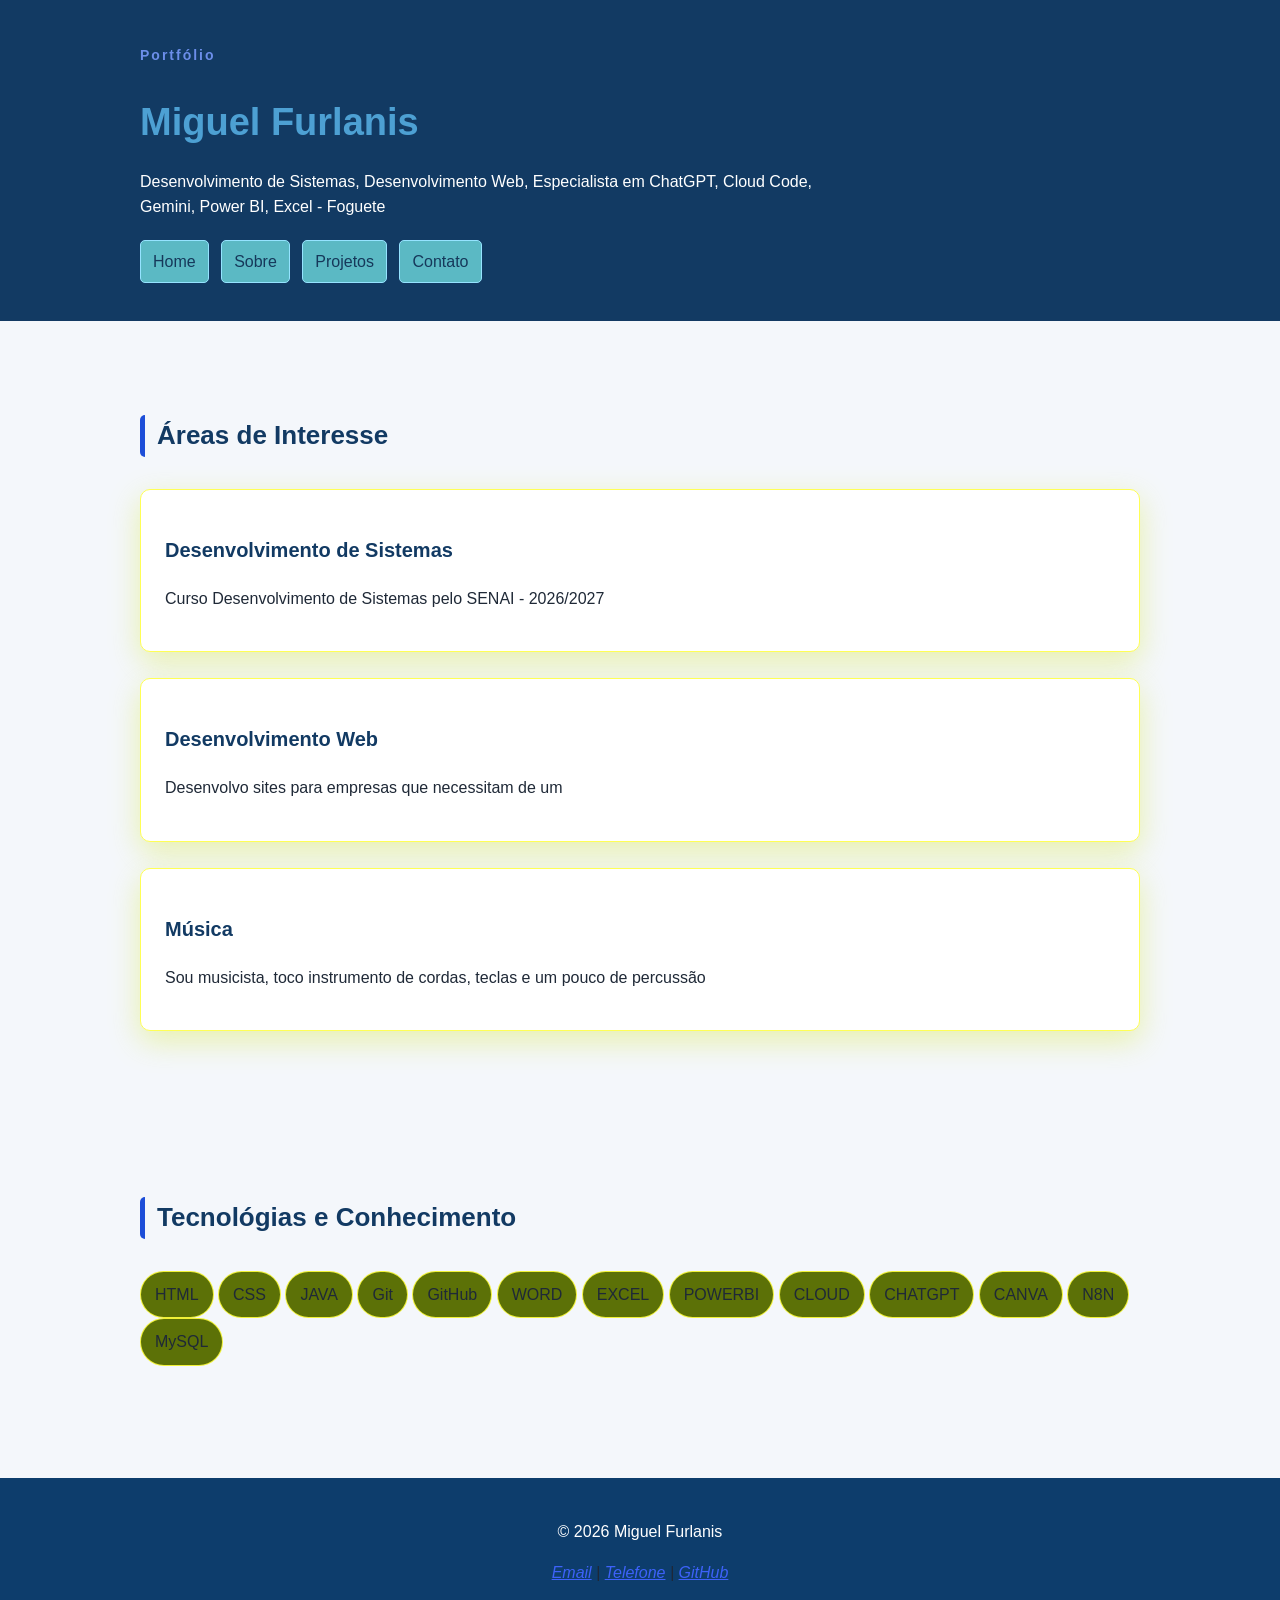
<file: index.html>
<!DOCTYPE html>
<html lang="pt-br">
<head>
    <meta charset="UTF-8">
    <meta name="viewport" content="width=device-width, initial-scale=1.0">
    <title>Miguel Furlanis | Portfólio</title>
    <link rel="stylesheet" href="./style/style.css">
</head>
<body>
    <header class="cabecalho">
        <div class="container">
            <p class="etiqueta">Portfólio</p>
            
            <h1>Miguel Furlanis</h1>

            <p class="subtitulo">
                 Desenvolvimento de Sistemas, Desenvolvimento Web, Especialista em ChatGPT, Cloud Code, Gemini, Power BI, Excel - Foguete
            </p>

            <nav class="menu-principal">
                <ul class="menu-lista">
                    <li><a class="menu-link" href="index.html">Home</a></li>
                    <li><a class="menu-link" href="./pages/sobre.html">Sobre</a></li>
                    <li><a class="menu-link" href="./pages/projetos.html">Projetos</a></li>
                    <li><a class="menu-link" href="./pages/contato.html">Contato</a></li>
                </ul>
            </nav>
        </div>
    </header>

    <main>
        <section class="secao">
            <div class="container">
                <h2 class="titulo-secao">Áreas de Interesse</h2>
                <div class="grade-cards">
                    <article class="card">
                        <h3>Desenvolvimento de Sistemas</h3>
                        <p>
                            Curso Desenvolvimento de Sistemas pelo SENAI - 2026/2027
                        </p>
                    </article>
                    <article class="card">
                        <h3>Desenvolvimento Web</h3>
                        <p>
                            Desenvolvo sites para empresas que necessitam de um
                        </p>
                    </article>
                    <article class="card">
                        <h3>Música</h3>
                        <p>
                            Sou musicista, toco instrumento de cordas, teclas e um pouco de percussão
                    </article>
                </div>
            </div>             
        </section>
        <section class="secao secao-abacate">
            <div class="container">
                <h2 class="titulo-secao">Tecnológias e Conhecimento</h2>
                <ul class="lista-tecnologias">
                    <li>HTML</li>
                    <li>CSS</li>
                    <li>JAVA</li>
                    <li>Git</li>
                    <li>GitHub</li>
                    <li>WORD</li>
                    <li>EXCEL</li>
                    <li>POWERBI</li>
                    <li>CLOUD</li>
                    <li>CHATGPT</li>
                    <li>CANVA</li>
                    <li>N8N</li>
                    <li>MySQL</li>
                </ul>
            </div>
        </section>
    </main>
    <footer class="rodape">
        <div class="container">
            <p>&copy; 2026 Miguel Furlanis</p>

            <address>
                <a href="mailto:miguel25voticoski@gmail.com">Email</a>
                <span> | </span>
                <a href="tel:+5515998570388">Telefone</a>
                <span> | </span>
                <a href="https://github.com/miguelfurlanisdev"target="_blank">GitHub</a>
            </address>
        </div>
    </footer>
</body>
</html>
</file>
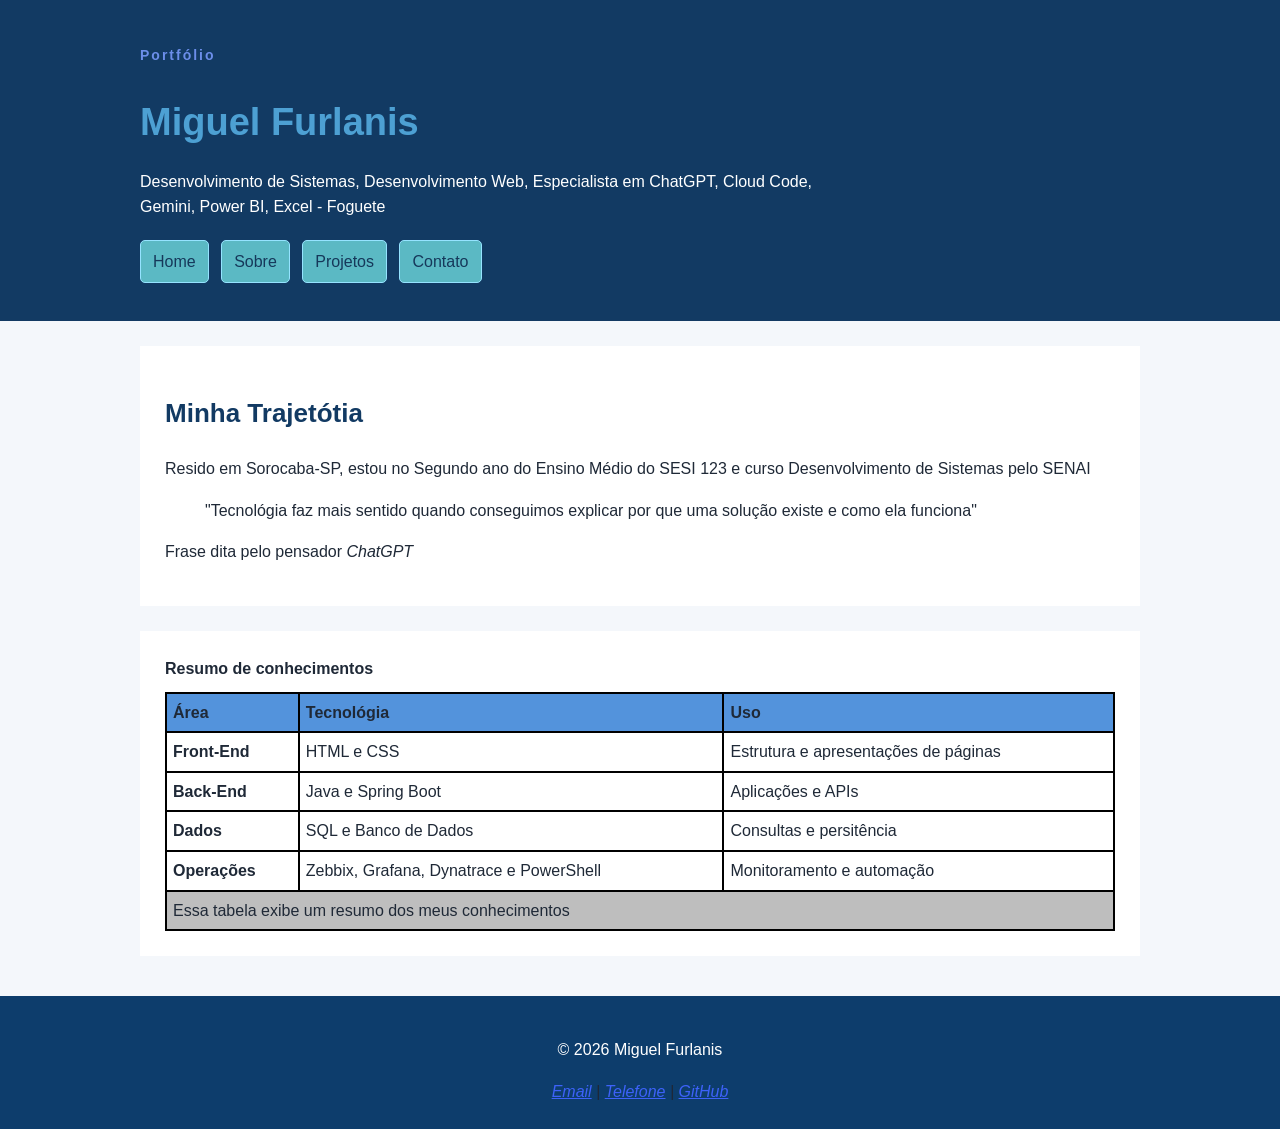
<file: pages/sobre.html>
<!DOCTYPE html>
<html lang="pt-br">
<head>
    <meta charset="UTF-8">
    <meta name="viewport" content="width=device-width, initial-scale=1.0">
    <link rel="stylesheet" href="../style/style.css">
    <link rel="stylesheet" href="../style/style-sobre.css">
    <title>Sobre | Miguel Furlanis</title>
</head>
<body>
    <header class="cabecalho">
        <div class="container">
            <p class="etiqueta">Portfólio</p>
            
            <h1>Miguel Furlanis</h1>

            <p class="subtitulo">
                 Desenvolvimento de Sistemas, Desenvolvimento Web, Especialista em ChatGPT, Cloud Code, Gemini, Power BI, Excel - Foguete
            </p>

            <nav class="menu-principal">
                <ul class="menu-lista">
                    <li><a class="menu-link" href="../index.html">Home</a></li>
                    <li><a class="menu-link" href="./sobre.html">Sobre</a></li>
                    <li><a class="menu-link" href="./projetos.html">Projetos</a></li>
                    <li><a class="menu-link" href="./contato.html">Contato</a></li>
                </ul>
            </nav>
        </div>
    </header>

    <main class="container">
        <section class="secao">
            <h2>Minha Trajetótia</h2>

            <p>
                Resido em Sorocaba-SP, estou no Segundo ano do Ensino Médio do SESI 123 e curso Desenvolvimento de Sistemas pelo SENAI
            </p>

            <blockquote class="citacao">
                "Tecnológia faz mais sentido quando conseguimos explicar por que uma solução existe e como ela funciona"
            </blockquote>

            <!-- Diferença do <blockquote> e <cite>, um funciona em bloco e o outro inline -->

            <p>
                Frase dita pelo pensador <cite>
                    ChatGPT
                </cite>
            </p>
        </section>

        <section class="secao">
            <table class="tabela-conhecimentos">
                <caption>Resumo de conhecimentos</caption> 
                <!-- Título de tabela -->
                 <thead>
                    <tr>
                        <!-- table roll -> Linha -->
                         <th scope="col">Área</th>
                         <th scope="col">Tecnológia</th>
                         <th scope="col">Uso</th>
                    </tr>
                 </thead>
                 <tbody>
                    <tr>
                        <th scope="row">Front-End</th>
                        <td>HTML e CSS</td>
                        <td>Estrutura e apresentações de páginas</td>
                    </tr>
                    <tr>
                        <th scope="row">Back-End</th>
                        <td>Java e Spring Boot</td>
                        <td>Aplicações e APIs</td>
                    </tr>
                    <tr>
                        <th scope="row">Dados</th>
                        <td>SQL e Banco de Dados</td>
                        <td>Consultas e persitência</td>
                    </tr>
                    <tr>
                        <th scope="row">Operações</th>
                        <td>Zebbix, Grafana, Dynatrace e PowerShell</td>
                        <td>Monitoramento e automação</td>
                    </tr>
                    <tfoot>
                        <tr>
                            <td colspan="3">Essa tabela exibe um resumo dos meus conhecimentos</td>
                        </tr>
                    </tfoot>
                 </tbody>
            </table>
        </section>

    </main>


     <footer class="rodape">
        <div class="container">
            <p>&copy; 2026 Miguel Furlanis</p>

            <address>
                <a href="mailto:miguel25voticoski@gmail.com">Email</a>
                <span> | </span>
                <a href="tel:+5515998570388">Telefone</a>
                <span> | </span>
                <a href="https://github.com/miguelfurlanisdev"target="_blank">GitHub</a>
            </address>
        </div>
    </footer>
</body>
</html>
</file>
<file: style/style.css>
/* Individualmente em cada classe */
* {
    box-sizing: border-box;
}

body{
    margin: 0;

    background-color: #f4f7fb;
    color: #1f2937;

    font-family: Arial, Helvetica, sans-serif;
    font-size: 16px;
    line-height: 1.6;
}

h1, h2, h3{
    color: #123a63;
}

h1{
    font-size: 38px;
    margin-bottom: 10px;
}

h2{
    font-size: 26px;
}

h3{
    font-size: 20px;
}

a{
    color: #1d4ed8;
}

code, pre{
    font-family: Consolas, "Courier New", monospace;
    
}

.container{
    width: 90%;
    max-width: 1000px;

    margin: 0 auto;
}

.cabecalho{
    background-color: #123a63;
    color: white;

    padding: 30px 0;
}

.cabecalho h1{
    color: rgb(77, 160, 211);
}

.etiqueta{
    margin-bottom: 5px;

    color: #6c8eea;

    font-size: 14px;
    font-weight: bold;
    letter-spacing: 2px;
}

.subtitulo{
    max-width: 700px;
}


.menu-lista{
    margin: 20px 0 0;
    padding: 0;

    list-style: none;
}

.menu-lista li{
    display: inline-block;

    margin-right: 8px;
    margin-bottom: 8px;
}

.menu-link{
    display: inline-block;

    padding: 8px 12px;

    background-color: #5bb9c4;
    color: #16385a;

    border: 1px solid rgb(149, 227, 255);
    border-radius: 5px;

    text-decoration: none;
}

.secao{
    padding: 72px 0;

}

.titulo-secao{
    margin-bottom: 32px;
    padding-left: 12px;

    border-left: 5px solid #1d4ed8;
    border-radius: 5px;
}

.grade-cards{
    display: grid;
    gap: 26px;
}
.card{
    
    padding: 24px;
    background-color: #ffffff;
    border: 1px solid #ffff55;
    border-radius: 10px;
    box-shadow: 0 10px 30px rgba(214, 233, 52, 0.4);
}

.lista-tecnologias{
    list-style: none;
    padding: 0;
    margin: 0;
}

.lista-tecnologias li{
    padding: 10px 14px;
    background-color: #5c7107;
    display: inline-block;
    border: 1px solid #fdfd3bea;
    border-radius: 999px;
}

.rodape{
    margin-top: 40px;
    padding: 25px;
    background-color: #0d3d6c;

    text-align: center;
}
 
.rodape p{
    color: white;
}
.rodape a{
    color: #3d62f9;
}
</file>
<file: style/style-sobre.css>
.tabela-conhecimentos{
    width: 100%;

    border-collapse: collapse;
    background-color: rgb(255, 255, 255);
}

.tabela-conhecimentos caption{
    margin-bottom: 10px;

    font-weight: bold;
    text-align: left;
}

.tabela-conhecimentos th,
.tabela-conhecimentos td{
    padding: 6px;

    border: 2px solid rgb(0, 0, 0);

    text-align: left;
    
}

.tabela-conhecimentos thead{
    background-color: rgb(83, 147, 220);
}

.tabela-conhecimentos tfoot{
    background-color: rgb(190, 190, 190);
}

.secao{
    padding: 25px;
    margin: 25px 0;

    background-color: white;

    border: 1px solid #dbe2ea;
    border: 8px;
}
</file>
